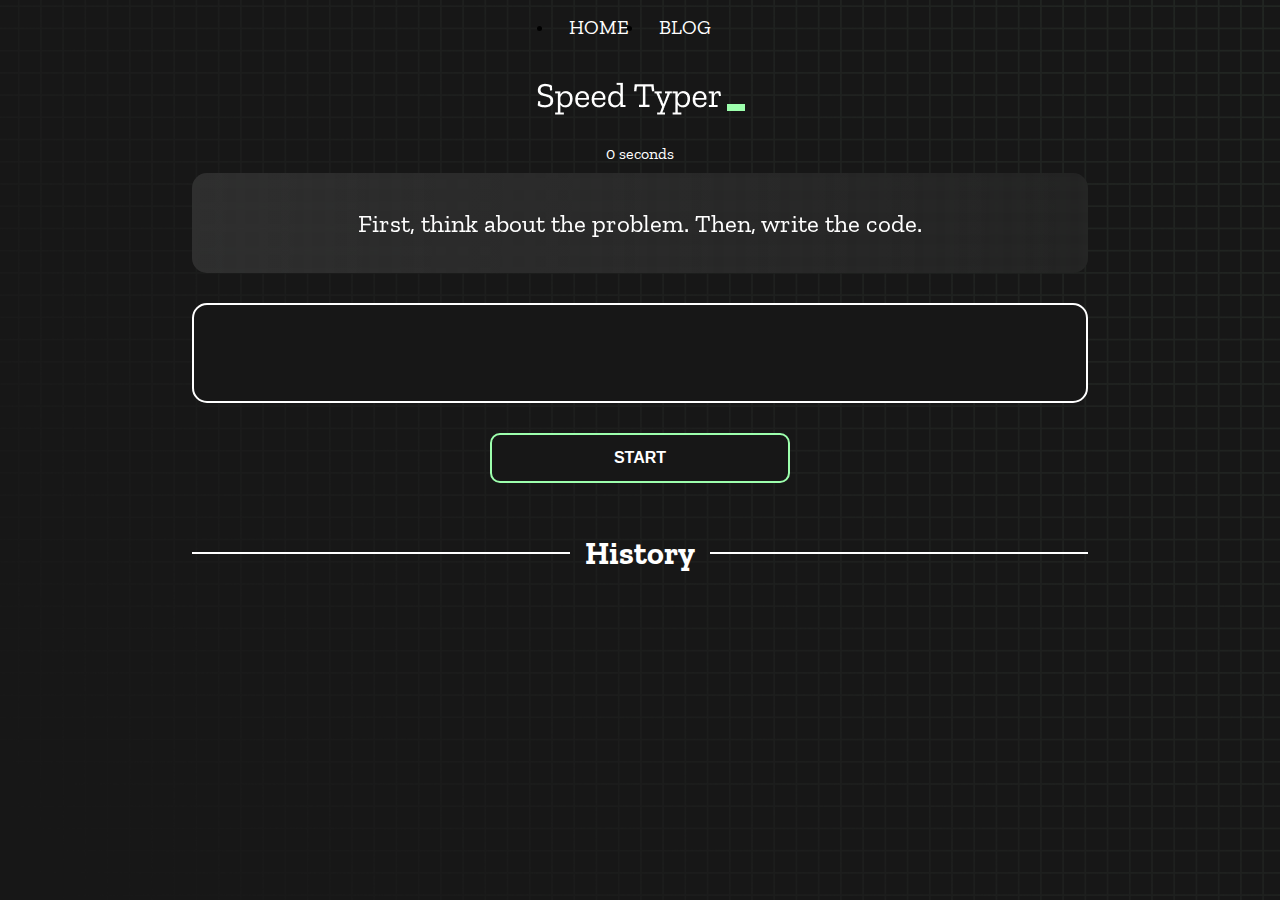
<file: index.html>
<!DOCTYPE html>
<html lang="en">
  <head>
    <meta charset="UTF-8" />
    <meta http-equiv="X-UA-Compatible" content="IE=edge" />
    <meta name="viewport" content="width=device-width, initial-scale=1.0" />
    <title>Speed Monster</title>
    <link rel="stylesheet" href="styles.css" />
    <link rel="preconnect" href="https://fonts.googleapis.com" />
    <link rel="preconnect" href="https://fonts.gstatic.com" crossorigin />
    <link
      href="https://fonts.googleapis.com/css2?family=Zilla+Slab:wght@300;400;500&display=swap"
      rel="stylesheet"
    />
  </head>
  <body>

    <nav>
      <ul class="menu">
        <li class="nav-list"><a class="nav-link" href="#">Home</a></li>
        <li class="nav-list"><a class="nav-link" href="blog.html">Blog</a></li>
      </ul>
    </nav>

    <h1 class="title"><img src="./logo.png" /></h1>
    <div id="show-time">0 seconds</div>

    <div class="box-container">
      <div id="question"></div>

      <div id="display" class="inactive"></div>

      <div class="buttons">
        <button id="starts">START</button>
      </div>

      <div class="divider-container">
        <div class="line"></div>
        <h1 class="title2">History</h1>
        <div class="line"></div>
      </div>
      <div id="histories" class="history"></div>
    </div>

    <div id="countdown"></div>
    <div id="modal-background" class="hidden"></div>
    <div id="result" class="hidden modal"></div>

    <script src="./history.js"></script>
    <script src="./script.js"></script>
  </body>
</html>
</file>
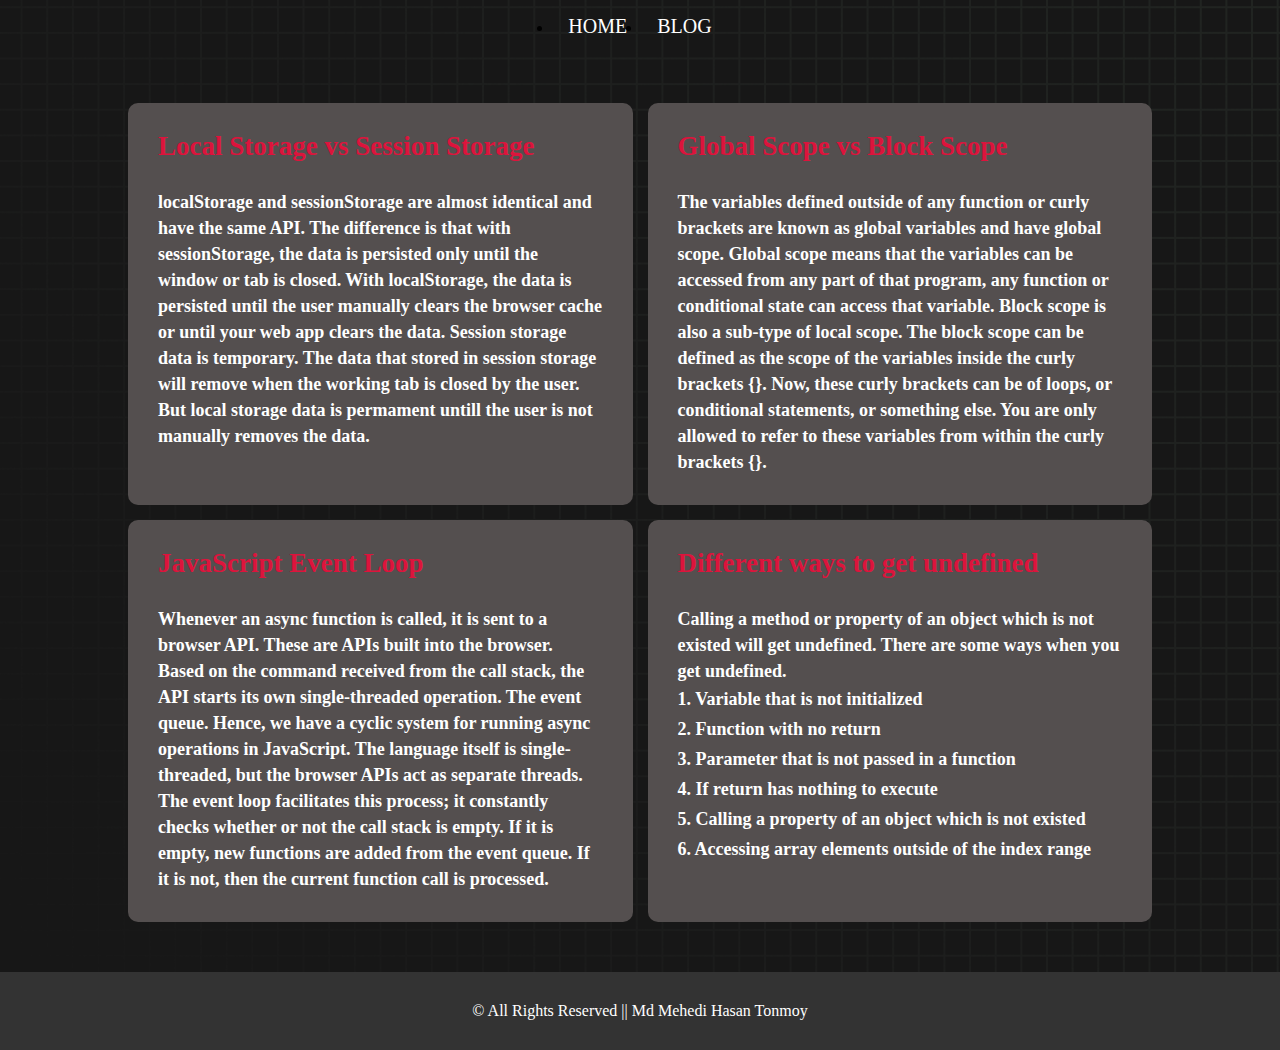
<file: blog.html>
<!DOCTYPE html>
<html lang="en">
<head>
    <meta charset="UTF-8">
    <meta http-equiv="X-UA-Compatible" content="IE=edge">
    <meta name="viewport" content="width=device-width, initial-scale=1.0">
    <title>Document</title>
    <link rel="stylesheet" href="styles.css">
</head>
<body>
    <nav>
        <ul class="menu">
            <li class="nav-list"><a class="nav-link" href="index.html">Home</a></li>
            <li class="nav-list"><a class="nav-link" href="#">Blog</a></li>
        </ul>
    </nav>

    <section class="blog-content">
        <div class="blog-posts">
            <h2>Local Storage vs Session Storage</h2>
            <p>localStorage and sessionStorage are almost identical and have the same API. The difference is that with sessionStorage, the data is persisted only until the window or tab is closed. With localStorage, the data is persisted until the user manually clears the browser cache or until your web app clears the data. Session storage data is temporary. The data that stored in session storage will remove when the working tab is closed by the user. But local storage data is permament untill the user is not manually removes the data.</p>
        </div>
        <div class="blog-posts">
            <h2>Global Scope vs Block Scope</h2>
            <p>The variables defined outside of any function or curly brackets are known as global variables and have global scope. Global scope means that the variables can be accessed from any part of that program, any function or conditional state can access that variable. Block scope is also a sub-type of local scope. The block scope can be defined as the scope of the variables inside the curly brackets {}. Now, these curly brackets can be of loops, or conditional statements, or something else. You are only allowed to refer to these variables from within the curly brackets {}.</p>
        </div>
        <div class="blog-posts">
            <h2>JavaScript Event Loop</h2>
            <p>Whenever an async function is called, it is sent to a browser API. These are APIs built into the browser. Based on the command received from the call stack, the API starts its own single-threaded operation. The event queue. Hence, we have a cyclic system for running async operations in JavaScript. The language itself is single-threaded, but the browser APIs act as separate threads. The event loop facilitates this process; it constantly checks whether or not the call stack is empty. If it is empty, new functions are added from the event queue. If it is not, then the current function call is processed.</p>
        </div>
        <div class="blog-posts">
            <h2>Different ways to get undefined</h2>
            <p>Calling a method or property of an object which is not existed will get undefined. There are some ways when you get undefined. 
                <ul>
                    <li>1. Variable that is not initialized</li>
                    <li>2. Function with no return</li>
                    <li>3. Parameter that is not passed in a function</li>
                    <li>4. If return has nothing to execute</li>
                    <li>5. Calling a property of an object which is not existed</li>
                    <li>6. Accessing array elements outside of the index range</li>
                </ul>
            </p>
        </div>
    </section>

    <footer class="footer"> 
        <p>&copy; All Rights Reserved || Md Mehedi Hasan Tonmoy</p>
    </footer>

</body>
</html>
</file>
<file: styles.css>
* {
  padding: 0;
  margin: 0;
  box-sizing: border-box;
}
body {
  background-image: url("./bg.png");
  background-size: cover;
  background-position: left top;
  font-family: "Zilla Slab", serif;
}
.box-container {
  width: 70%;
  margin: 0 auto;
}
.menu{
  display: flex;
  justify-content: center;
}
.menu .nav-link{
  display: inline-block;
  color: #fff;
  text-decoration: none;
  margin: 15px 15px;
  font-size: 20px;
  text-transform: uppercase;
}
#question {
  height: 100px;
  display: flex;
  align-items: center;
  justify-content: center;
  padding: 0 20px;
  color: white;
  font-size: 25px;
  border-radius: 15px;
  background: rgb(255, 255, 255);
  background: linear-gradient(
    92.49deg,
    rgba(255, 255, 255, 0.1) 0.18%,
    rgba(255, 255, 255, 0.05) 99.85%
  );
  backdrop-filter: blur(5px);
  margin-bottom: 30px;
}
#display {
  height: 100px;
  display: flex;
  flex-wrap: wrap;
  align-items: center;
  padding: 20px 20px;
  color: white;
  font-size: 32px;
  background-color: #171717;
  border: 2px solid #9dffad;
  border-radius: 15px;
}
#countdown {
  position: fixed;
  height: 100vh;
  width: 100vw;
  background-color: rgba(0, 0, 0, 0.8);
  top: 0;
  left: 0;
  display: flex;
  align-items: center;
  justify-content: center;
  font-size: 3rem;
  color: white;
  display: none;
}
#result {
  position: fixed;
  top: 10%; 
  left: 10%;
  transform: translate(-50%, -50%);
  height: 250px;
  width: 400px;
  background-color: #171717;
  border-radius: 15px;
  border: 2px solid #9dffad;
  color: white;
  text-align: center;
  padding: 2rem;
  margin-top: 300px;
  margin-left: 600px;
}
#show-time{
  text-align: center;
  color: white;
  margin: 10px 0;
}
.green {
  color: #9dffad;
}
.red {
  color: #eb6565;
}
.bold {
  font-weight: 700;
}
.inactive {
  border: 2px solid white !important;
}
.hidden {
  display: none;
}
.title {
  text-align: center;
  color: white;
  margin: 20px 0;
}
.divider-container {
  height: 80px;
  display: flex;
  justify-content: center;
  align-items: center;
  gap: 15px;
  margin: 0 auto;
}
.line {
  height: 2px;
  background: white;
  width: 100%;
}
.title2 {
  color: white;
  display: block;
}
.buttons {
  display: flex;
  justify-content: center;
  margin: 30px 0;
}
button {
  padding: 10px 20px;
  border: none;
  font-size: 16px;
  font-weight: bold;
  width: 300px;
  height: 50px;
  color: white;
  background-color: #171717;
  border-radius: 10px;
  border: 2px solid #9dffad;
  cursor: pointer;
}
#histories {
  display: grid;
  grid-template-columns: repeat(3, 1fr);
  gap: 15px; 
  margin-bottom: 20px;
}
.card {
  width: 100%;
  height: 100%;
  padding: 50px;
  display: flex;
  flex-direction: column;
  justify-content: space-between;
  align-items: center;
  padding: 20px 30px;
  color: white;
  border-radius: 15px;
  background: rgb(255, 255, 255);
  background: linear-gradient(
    92.49deg,
    rgba(255, 255, 255, 0.1) 0.18%,
    rgba(255, 255, 255, 0.05) 99.85%
  );
  backdrop-filter: blur(5px);
  margin-bottom: 30px;
}
#modal-background {
  background: rgb(255, 255, 255);
  background: linear-gradient(
    92.49deg,
    rgba(255, 255, 255, 0.1) 0.18%,
    rgba(255, 255, 255, 0.05) 99.85%
  );
  backdrop-filter: blur(5px);
  height: 100vh;
  width: 100%;
  position: fixed;
  top: 0;
}

/* Blog Design */

.blog-content{
  display: grid;
  grid-template-columns: repeat(2, 1fr);
  gap: 15px;
  width: 80%;
  margin: 50px auto; 
}
.blog-posts {
  background: rgb(84, 79, 79);
  color: #fff;
  padding: 30px;
  font-size: 18px;
  font-weight: 600;
  border-radius: 10px;
  line-height: 26px;
}
.blog-posts ul {
  list-style-type: none;
  line-height: 30px;
}
.blog-posts h2 {
  margin-bottom: 30px;
  color: crimson;
}
.blog-posts p {
   line-height: 26px;
}
.footer {
  height: 100%;
  padding: 30px 0;
  background: #333;
  color: #fff;
  display: flex;
  align-items: flex-end;
  justify-content: center;
}

@media only screen and (max-width: 700px) {
  .box-container {
    padding: 0 20px;
    width: 100%;
  }
  #question{
    padding: 80px 20px;    
  }
  #display {
    height: 260px;
  }
  #result {
      margin-left: 120px;
      width: 250px;
  }
 button {
    width: 100px; 
 }
  #histories {
    grid-template-columns: 1fr;
  }
  .card {
    flex-direction: column;
  }
  .blog-content {
    grid-template-columns: 1fr;
  }
}

@media screen and (min-width: 701px) and (max-width: 1100px) {
   #display {
      height: 180px;
   }
   #result {
      margin-left: 380px;
   }
   #histories {
      grid-template-columns: repeat(2, 1fr);
   }
}
</file>
